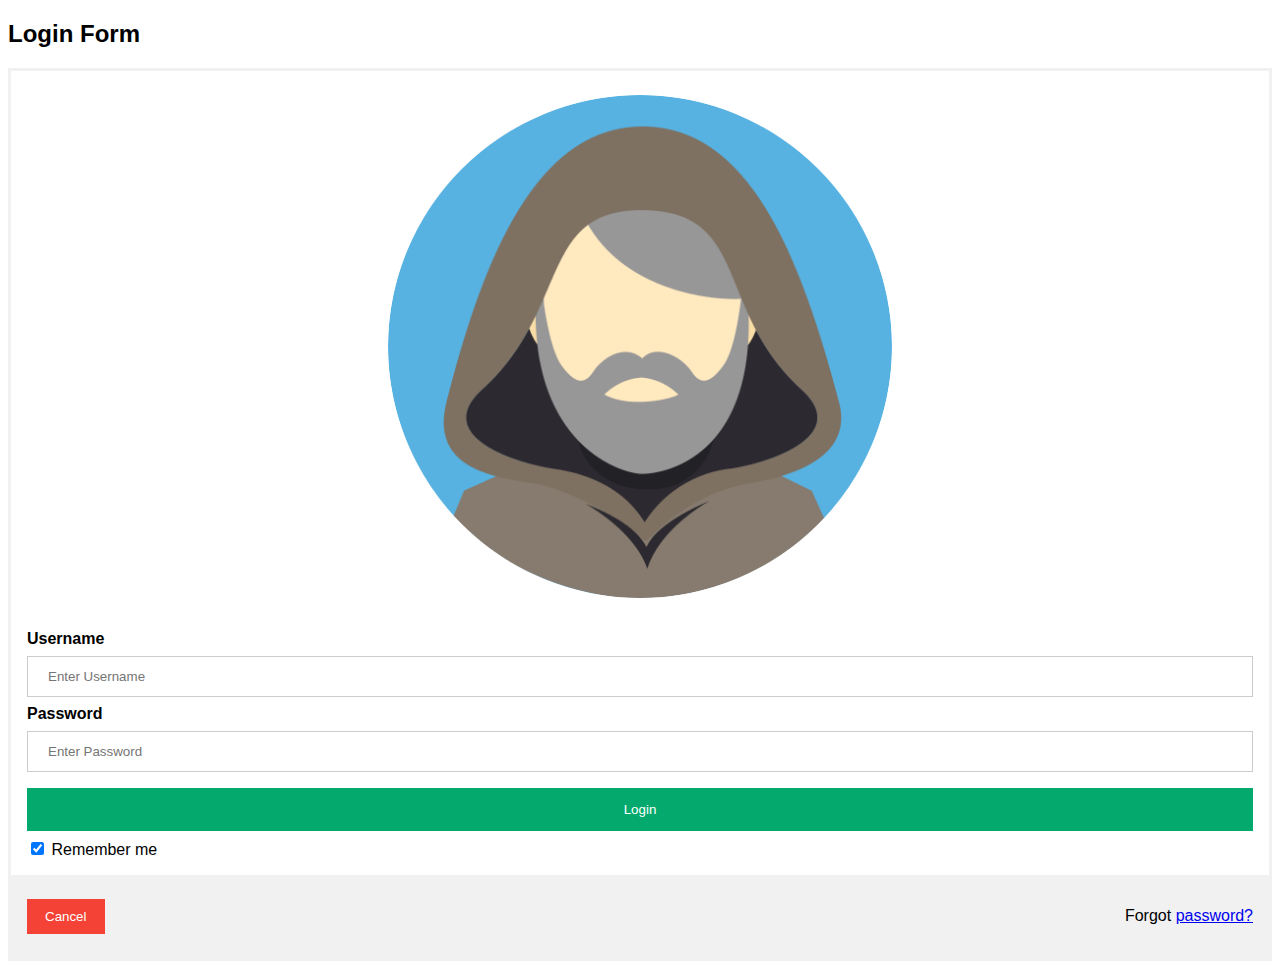
<file: login.html>
<!DOCTYPE html>
<html>
<head>
<meta name="viewport" content="width=device-width, initial-scale=1">

<style>
body {font-family: Arial, Helvetica, sans-serif;}
form {border: 3px solid #f1f1f1;}

input[type=text], input[type=password] {
  width: 100%;
  padding: 12px 20px;
  margin: 8px 0;
  display: inline-block;
  border: 1px solid #ccc;
  box-sizing: border-box;
}

button {
  background-color: #04AA6D;
  color: white;
  padding: 14px 20px;
  margin: 8px 0;
  border: none;
  cursor: pointer;
  width: 100%;
}

button:hover {
  opacity: 0.8;
}

.cancelbtn {
  width: auto;
  padding: 10px 18px;
  background-color: #f44336;
}

.imgcontainer {
  text-align: center;
  margin: 24px 0 12px 0;
}

img.avatar {
  width: 40%;
  border-radius: 50%;
}

.container {
  padding: 16px;
}

span.psw {
  float: right;
  padding-top: 16px;
}

/* Change styles for span and cancel button on extra small screens */
@media screen and (max-width: 300px) {
  span.psw {
     display: block;
     float: none;
  }
  .cancelbtn {
     width: 100%;
  }
}
</style>
</head>
<body>

<h2>Login Form</h2>

<form action="/action_page.php" method="post">
  <div class="imgcontainer">
    <img src="picture.png" alt="Avatar" class="avatar">
  </div>

  <div class="container">
    <label for="uname"><b>Username</b></label>
    <input type="text" placeholder="Enter Username" name="uname" required>

    <label for="psw"><b>Password</b></label>
    <input type="password" placeholder="Enter Password" name="psw" required>
        
    <button type="submit">Login</button>
    <label>
      <input type="checkbox" checked="checked" name="remember"> Remember me
    </label>
  </div>

  <div class="container" style="background-color:#f1f1f1">
    <button type="button" class="cancelbtn">Cancel</button>
    <span class="psw">Forgot <a href="#">password?</a></span>
  </div>
</form>

</body>
</html>
</file>
